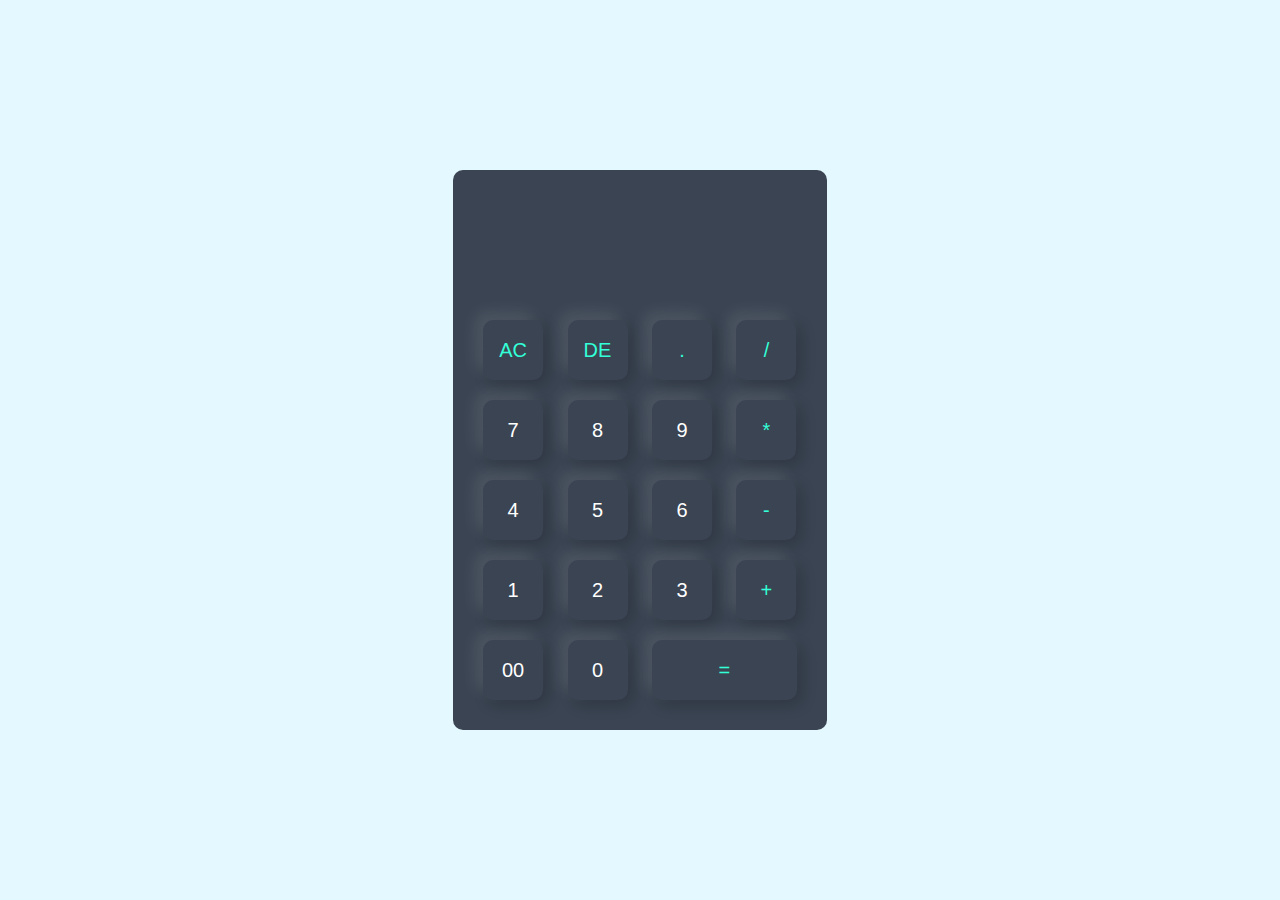
<file: Calculator/index.html>
<!DOCTYPE html>
<html lang="en">
<head>
    <meta charset="UTF-8">
    <meta http-equiv="X-UA-Compatible" content="IE=edge">
    <meta name="viewport" content="width=device-width, initial-scale=1.0">
    <title>Calculator</title>
    <link rel="stylesheet" href="styles.css">
</head>
<body>
    <div class="container">

        <div class="calculator">
            <form>
                <div class="display">
                    <input type="text" name="display" readonly>
                </div>
                <div>
                    <input type="button" value="AC" onclick="display.value = ''" class="operator">
                    <input type="button" value="DE" onclick="display.value = display.value.toString().slice(0,-1)" class="operator">
                    <input type="button" value="." onclick="display.value += '.'" class="operator">
                    <input type="button" value="/" onclick="display.value += '/'" class="operator">
                </div>
                <div>
                    <input type="button" value="7" onclick="display.value += '7'">
                    <input type="button" value="8" onclick="display.value += '8'">
                    <input type="button" value="9" onclick="display.value += '9'">
                    <input type="button" value="*" onclick="display.value += '*'" class="operator">
                </div>
                <div>
                    <input type="button" value="4" onclick="display.value += '4'">
                    <input type="button" value="5" onclick="display.value += '5'">
                    <input type="button" value="6" onclick="display.value += '6'">
                    <input type="button" value="-" onclick="display.value += '-'" class="operator">
                </div>
                <div>
                    <input type="button" value="1" onclick="display.value += '1'">
                    <input type="button" value="2" onclick="display.value += '2'">
                    <input type="button" value="3" onclick="display.value += '3'">
                    <input type="button" value="+" onclick="display.value += '+'" class="operator">
                </div>
                <div>
                    <input type="button" value="00" onclick="display.value += '00'">
                    <input type="button" value="0" onclick="display.value += '0'">
                    <input type="button" value="="  onclick="display.value = eval(display.value)" class="equal operator">
                    
                </div>
            </form>
        </div>

    </div>
</body>
</html>
</file>
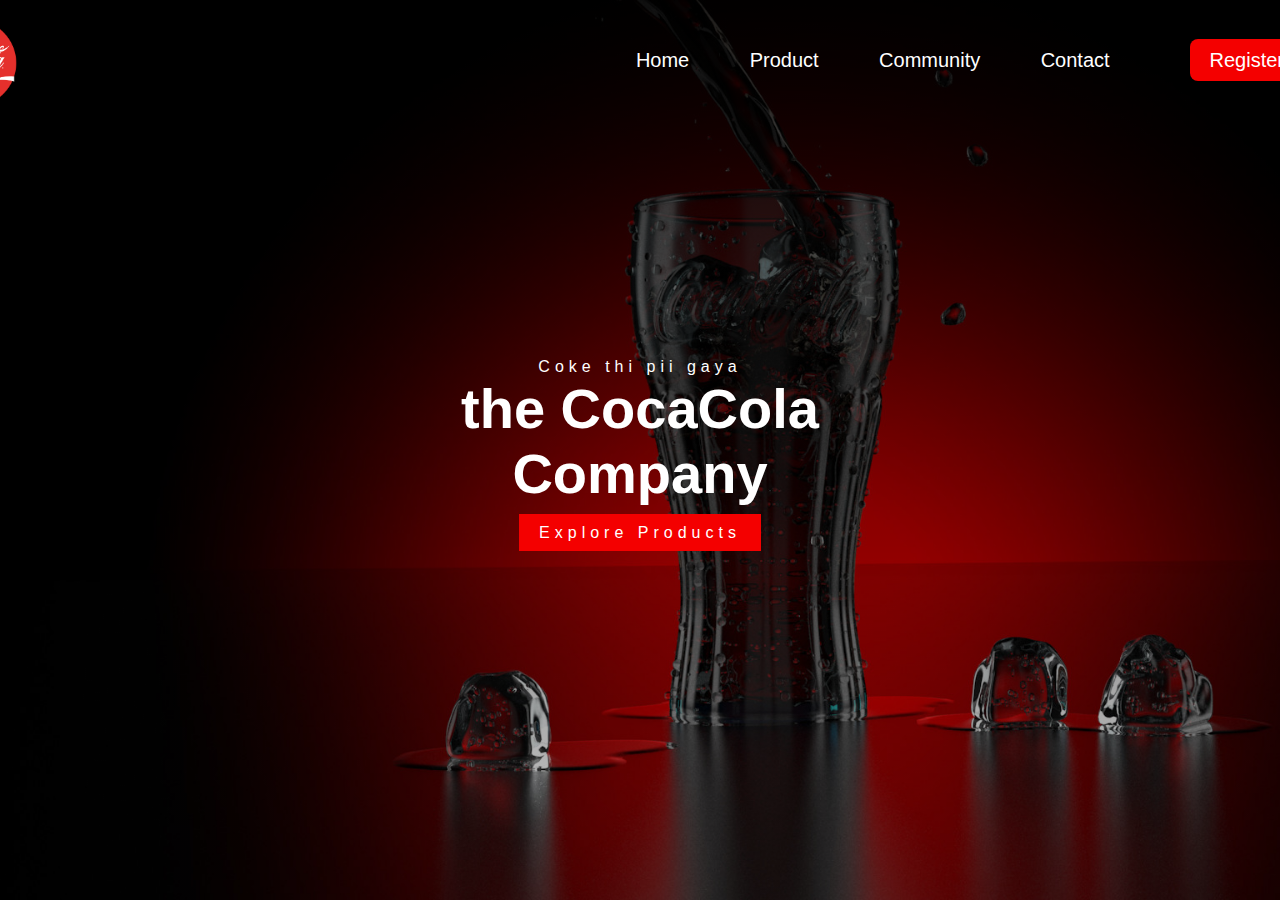
<file: Landing Page/index.html>
<!DOCTYPE html>
<html lang="en">
<head>
    <meta charset="UTF-8">
    <meta http-equiv="X-UA-Compatible" content="IE=edge">
    <meta name="viewport" content="width=device-width, initial-scale=1.0">
    <title>Coca Cola</title>
    <link rel="stylesheet" href="styles.css">
</head>
<body>
    <header>
        <nav>

            <div>
                <img class="logo" src="logo.png">
            </div>

            <div class="menu">
                <a href="#">Home</a>
                <a href="#">Product</a>
                <a href="#">Community</a>
                <a href="#">Contact</a>
            </div>

            <div class="register">
                <a href="#">Register</a>
            </div>

        </nav>
        <section class="h-text">
            <span>Coke thi pii gaya</span>
            <h1>the CocaCola Company</h1>

            <br>
            <a href="#">Explore Products</a>
        </section>
    </header>
</body>
</html>
</file>
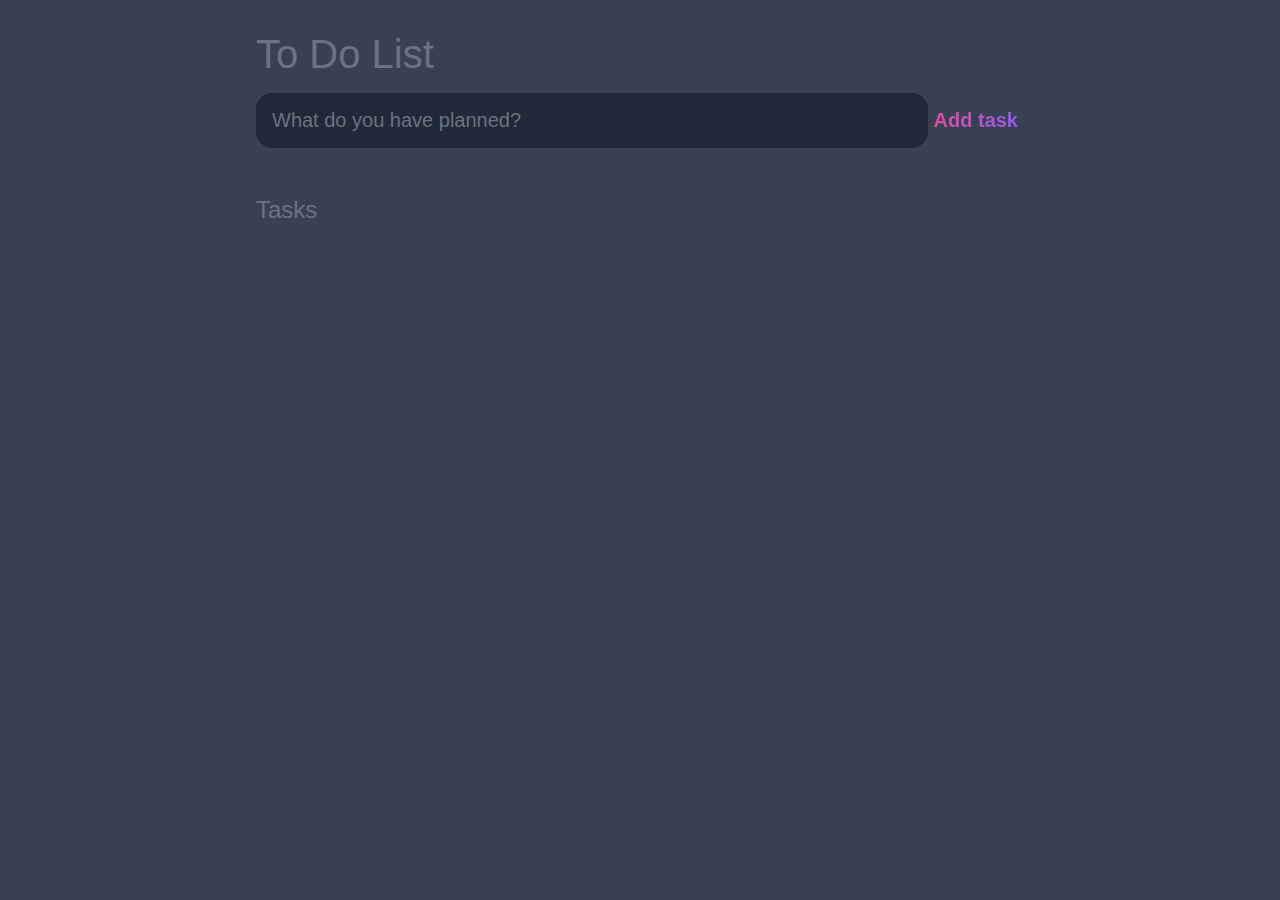
<file: To Do list/index.html>
<!DOCTYPE html>
<html lang="en">
<head>
    <meta charset="UTF-8">
    <meta http-equiv="X-UA-Compatible" content="IE=edge">
    <meta name="viewport" content="width=device-width, initial-scale=1.0">
    <title>To Do List</title>
    <link rel="stylesheet" href="main.css">
</head>
<body>
    <header>
        <h1>To Do List</h1>
        <form id="new-task-form">
            <input type="text" id="new-task-input" placeholder="What do you have planned?">
            <input type="submit" id="new-task-submit" value="Add task">
        </form>
    </header>

    <main>
        <section class="task-list">
            <h2>Tasks</h2>
            
                <div id="tasks">
                    <!-- <div class="task">
                        <div class="content">
                            <input type="text" class="text" value="My shiny text" readonly>
                        </div>
                        <div class="actions">
                            <button class="edit">Edit</button>
                            <button class="delete">Delete</button>
                        </div>
                    </div> -->
                </div>

        </section>
    </main>

    <script src="main.js"></script>
</body>
</html>
</file>
<file: Calculator/styles.css>
*{
    padding: 0;
    margin: 0;
    box-sizing: border-box;
    font-family: sans-serif;
}

.container{
    width: 100%;
    height: 100vh;
    background: #e3f9ff;
    display: flex;
    align-items: center;
    justify-content: center;
}

.calculator{
    background: #3a4452;
    padding: 20px;
    border-radius: 10px;
}

.calculator form input{
    border: 0;
    outline: 0;
    width: 60px;
    height: 60px;
    border-radius: 10px;
    box-shadow: -8px -8px 15px rgba(255, 255, 255, 0.1), 5px 5px 15px rgba(0, 0, 0, 0.2);
    background: transparent;
    font-size: 20px;
    color: white;
    cursor: pointer;
    margin: 10px;
}

form .display{
    display: flex;
    justify-content: flex-end;
    margin: 20px 0;
}

form .display input{
    text-align: right;
    flex: 1;
    font-size: 45px;
    box-shadow: none;
}

form input.equal{
    width: 145px;
}

form input.operator{
    color: #33ffd8;
}
</file>
<file: Landing Page/styles.css>
*{
    padding: 0;
    margin: 0;
    box-sizing: border-box;
}

header{
    width: 100%;
    height: 100vh;
    background: linear-gradient(rgba(0,0,0,0.8),rgba(0,0,0,0.2)), url(images.jpg);
    background-size: cover;
    font-family: sans-serif;
}

nav{
    width: 100%;
    height: 100px;
    color: white;
    display: flex;
    justify-content: space-around;
    align-items: center;
}

.logo{
    height: 120px;
    width: 260px;
    display: flex;
    margin-left: -265px;
    margin-top: 25px;
}

.menu{
    display: inline-block;
}

.menu a{
    text-decoration: none;
    color: white;
    padding: 10px 28px;
    font-size: 20px;
    position: relative;
    left: 290px;
    top: 10px;
}

.menu a:before{
    content: '';
    position: absolute;
    top: 0;
    left: 0;
    width: 0%;
    height: 100%;
    border-bottom: 2px solid rgb(244, 0, 0);
    transition: 0.4x linear;
}

.menu a:hover:before{
    width: 90%;
}

.register{
    display: inline-block;
}

.register a{
    text-decoration: none;
    color: white;
    padding: 10px 20px;
    font-size: 20px;
    background: rgb(244, 0, 0);
    border-radius: 8px;
    transition: 0.4s;
    position: relative;
    left: 130px;
    top: 10px;
}

.register a:hover{
    background: transparent;
    border: 1px solid rgb(244, 0, 0);
}

.h-text{
    max-width: 600px;
    position: absolute;
    top: 50%;
    left: 50%;
    transform: translate(-50%,-50%);
    text-align: center;
    color: white;
}

.h-text span{
    letter-spacing: 5px;
}

.h-text h1{
    font-size: 3.5em;
}

.h-text a{
    text-decoration: none;
    background-color: rgb(244, 0, 0);
    color: white;
    padding: 10px 20px;
    letter-spacing: 5px;
    transition: 0.4s;
}

.h-text a:hover{
    background: transparent;
    border: 1px solid rgb(244, 0, 0);
}
</file>
<file: To Do list/main.css>
:root{
    --dark: #374151;
    --darker: #1F2937;
    --darkest: #111827;
    --grey: #6B7280;
    --light: #EEE;
    --pink: #EC4899;
    --purple: #8B5Cf6;
}

*{
    margin: 0;
    box-sizing: border-box;
    font-family: sans-serif;
}

body{
    display: flex;
    flex-direction: column;
    min-height: 100vh;
    background: var(--dark);
    color: white;
}

header{
    padding: 2rem 1rem;
    max-width: 800px;
    width: 100%;
    margin: 0 auto;
}

header h1{
    font-size: 2.5rem;
    font-weight: 300;
    color: var(--grey);
    margin-bottom: 1rem;
}

#new-task-form{
    display: flex;
}

input, button{
    appearance: none;
    border: none;
    outline: none;
    background: none;
}

#new-task-input{
    flex: 1 1 0%;
    background-color: var(--darker);
    padding: 1rem;
    border-radius: 1rem;
    color: var(--light);
    font-size: 1.25rem;
}

#new-task-input::placeholder{
    color: var(--grey);
}

#new-task-submit{
    color: var(--pink);
    font-size: 1.25rem;
    font-weight: 700;
    background-image: linear-gradient(to right, var(--pink), var(--purple));
    background-clip: text;
    -webkit-background-clip: text;
    -webkit-text-fill-color: transparent;
    cursor: pointer;
    transition: 0,4s;
}

#new-task-submit::hover{
    opacity: 0.8;
}

#new-task-submit:active{
    opacity: 0.6;
}

main{
    flex: 1 1 0%;
    max-width: 800px;
    width: 100%;
    margin: 0 auto;
}

.task-list{
    padding: 1rem;
}

.task-list h2{
    font-size: 1.5rem;
    font-weight: 300;
    color: var(--grey);
    margin-bottom: 1rem;
}

#tasks .task{
    display: flex;
    justify-content: space-between;
    background-color: var(--darkest);
    padding: 1rem;
    border-radius: 1rem;
    margin-bottom: 1rem;
}

#tasks .task .content{
    flex: 1 1 0%;
}

#tasks .task .content .text{
    color: var(--light);
    font-size: 1.125rem;
    width: 100%;
    display: block;
    transition: 0.4s;
}

#tasks .task .content .text::not(:read-only) {
    color: var(--pink);
}

#tasks .task .actions{
    display: flex;
    margin: 0 -0.5rem;
}

.task .actions button{
    cursor: pointer;
    margin: 0 0.5rem;
    font-size: 1.125rem;
    font-weight: 700;
    text-transform: uppercase;
    transition: 0.4s;
}

.task .actions button::hover{
    opacity: 0.8;
}

.task .actions button:active{
    opacity: 0.6;
}

.task .actions .edit{
    background-image: linear-gradient(to right, var(--pink), var(--purple));
    background-clip: text;
    -webkit-background-clip: text;
    -webkit-text-fill-color: transparent;
}
.task .actions .delete{
    color: crimson;
}
</file>
